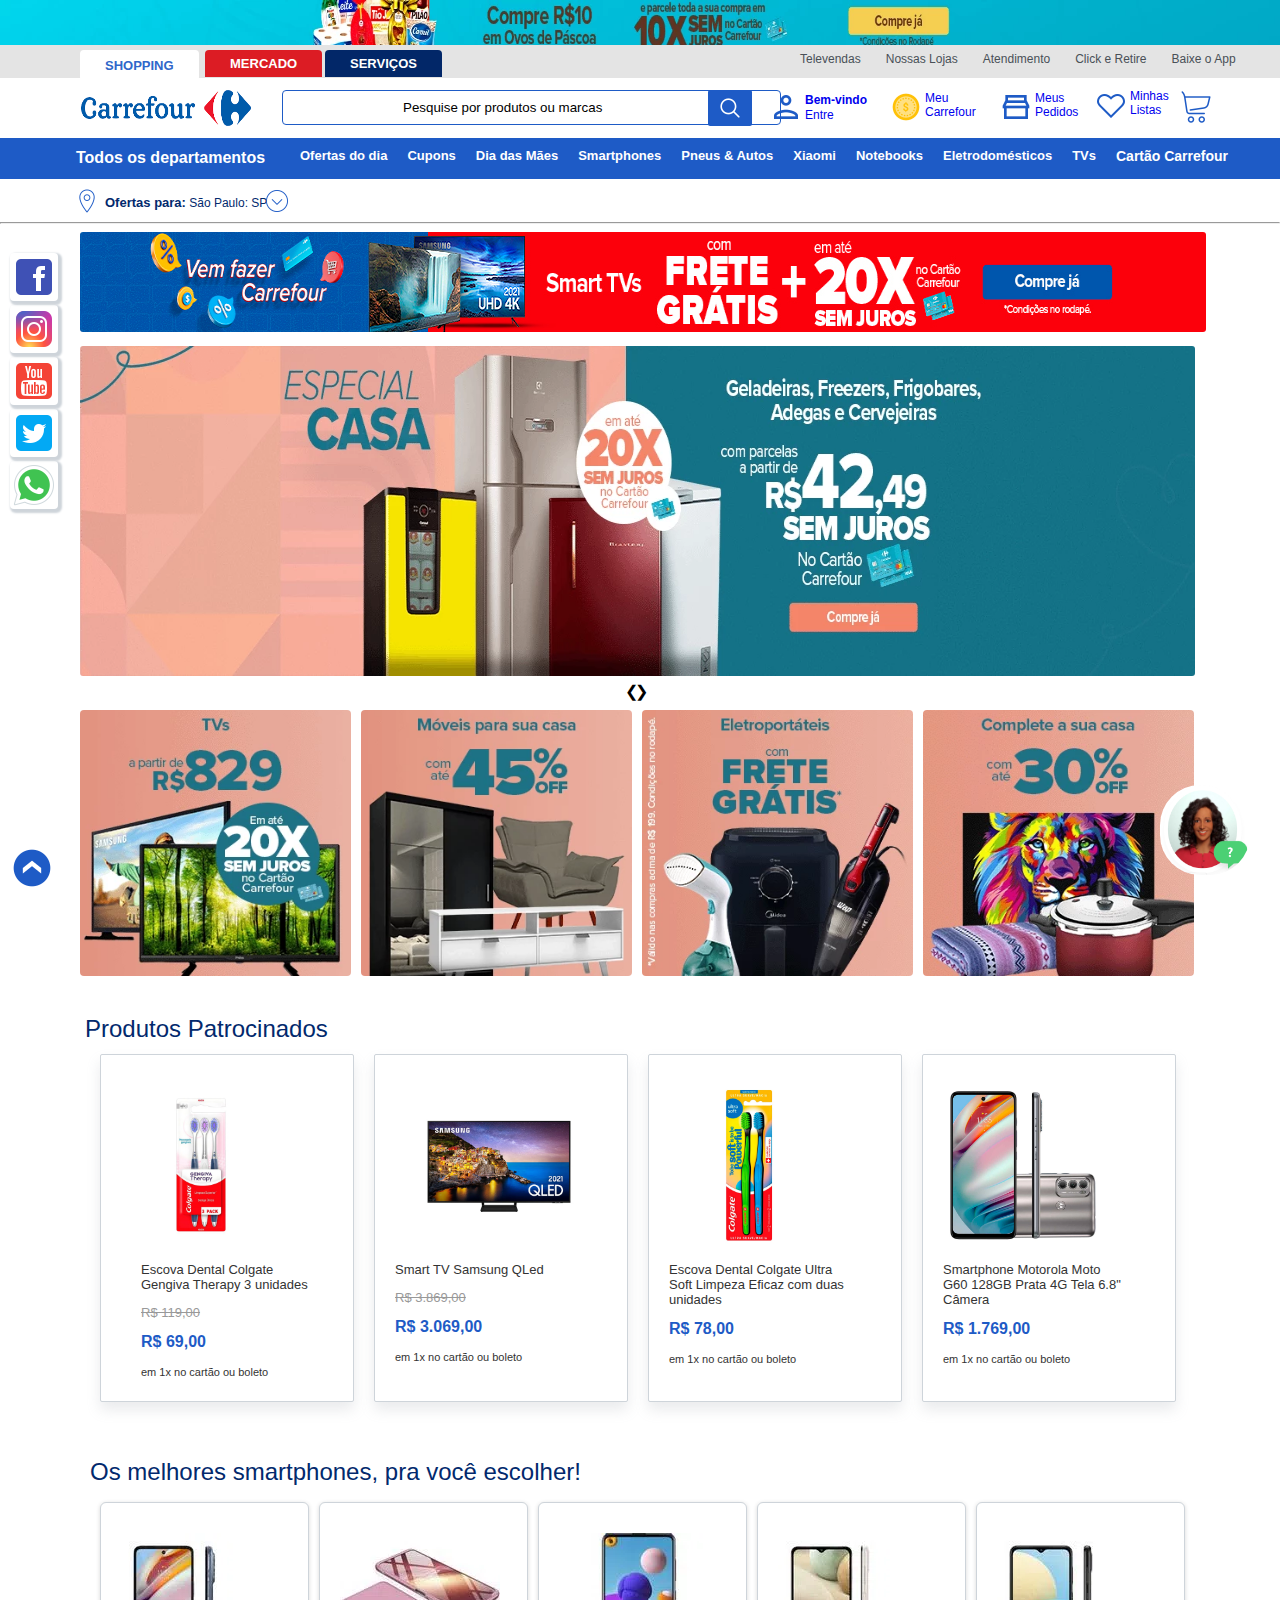
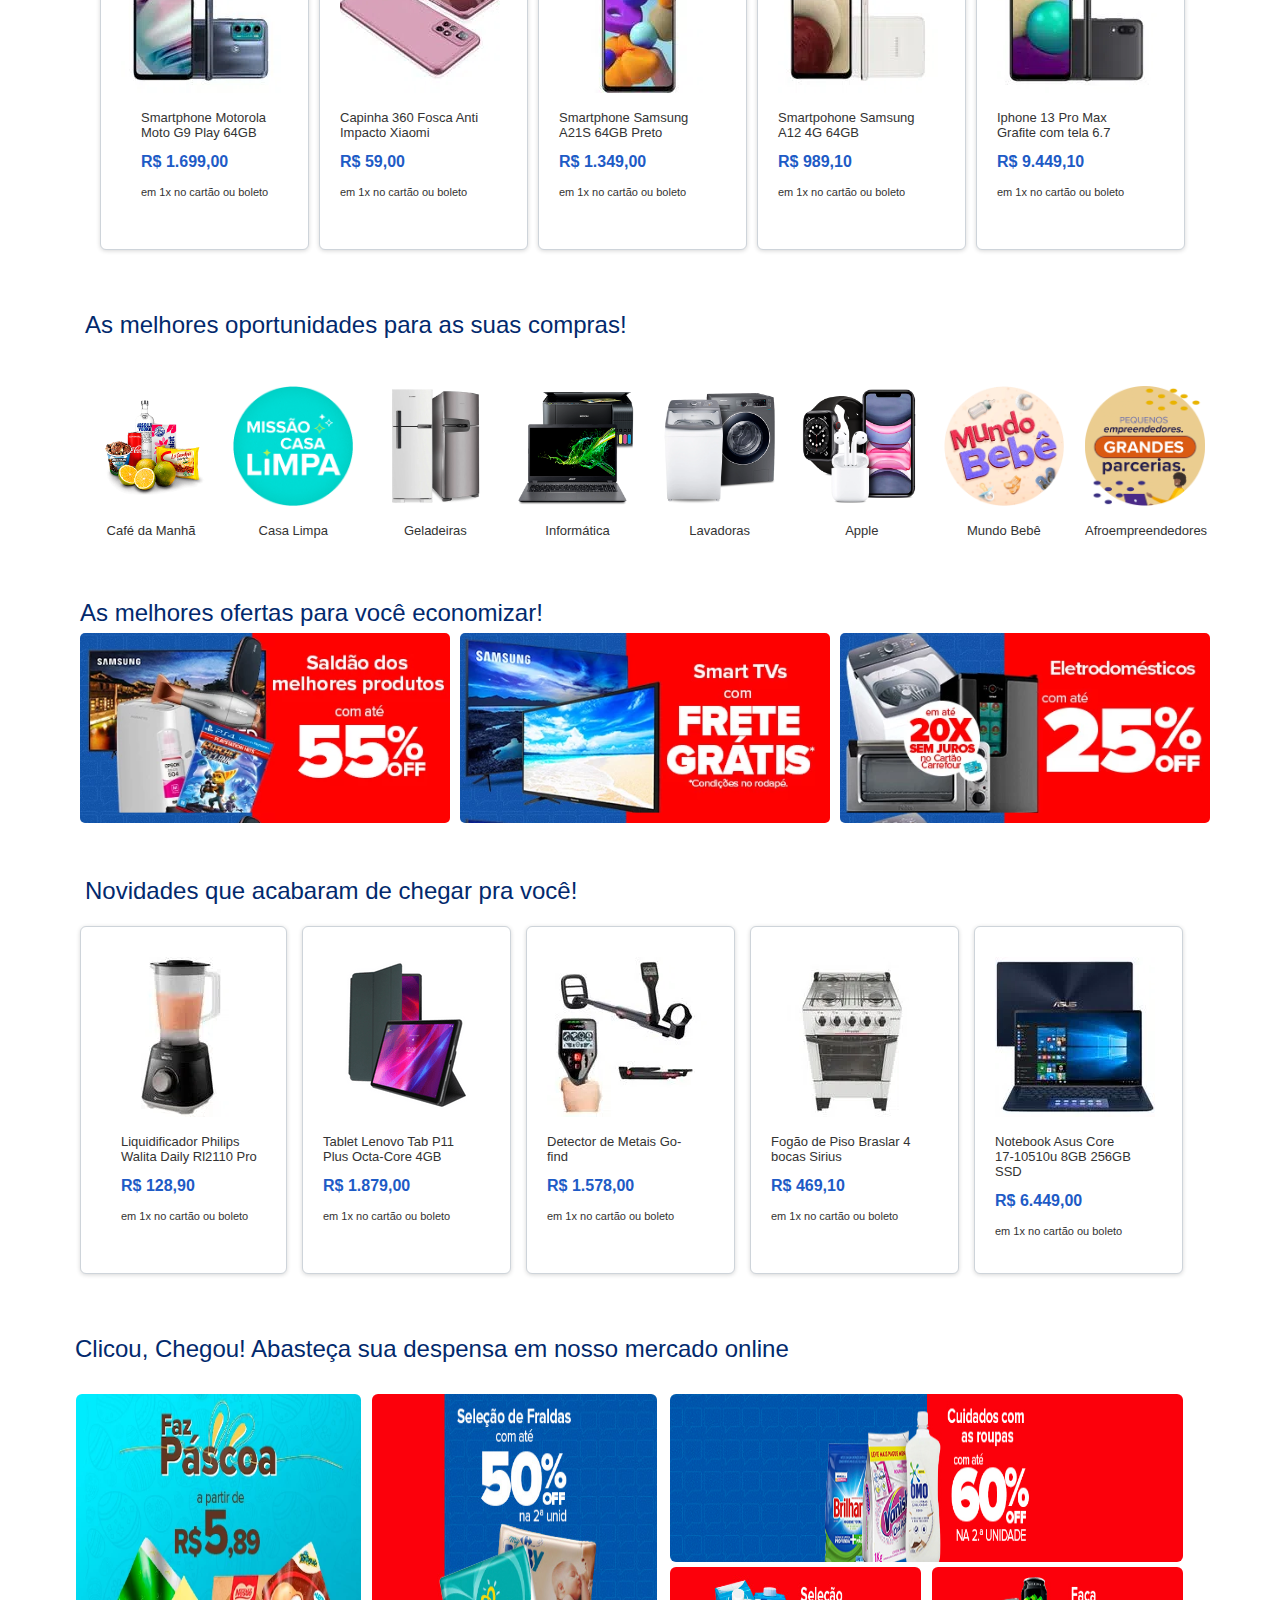
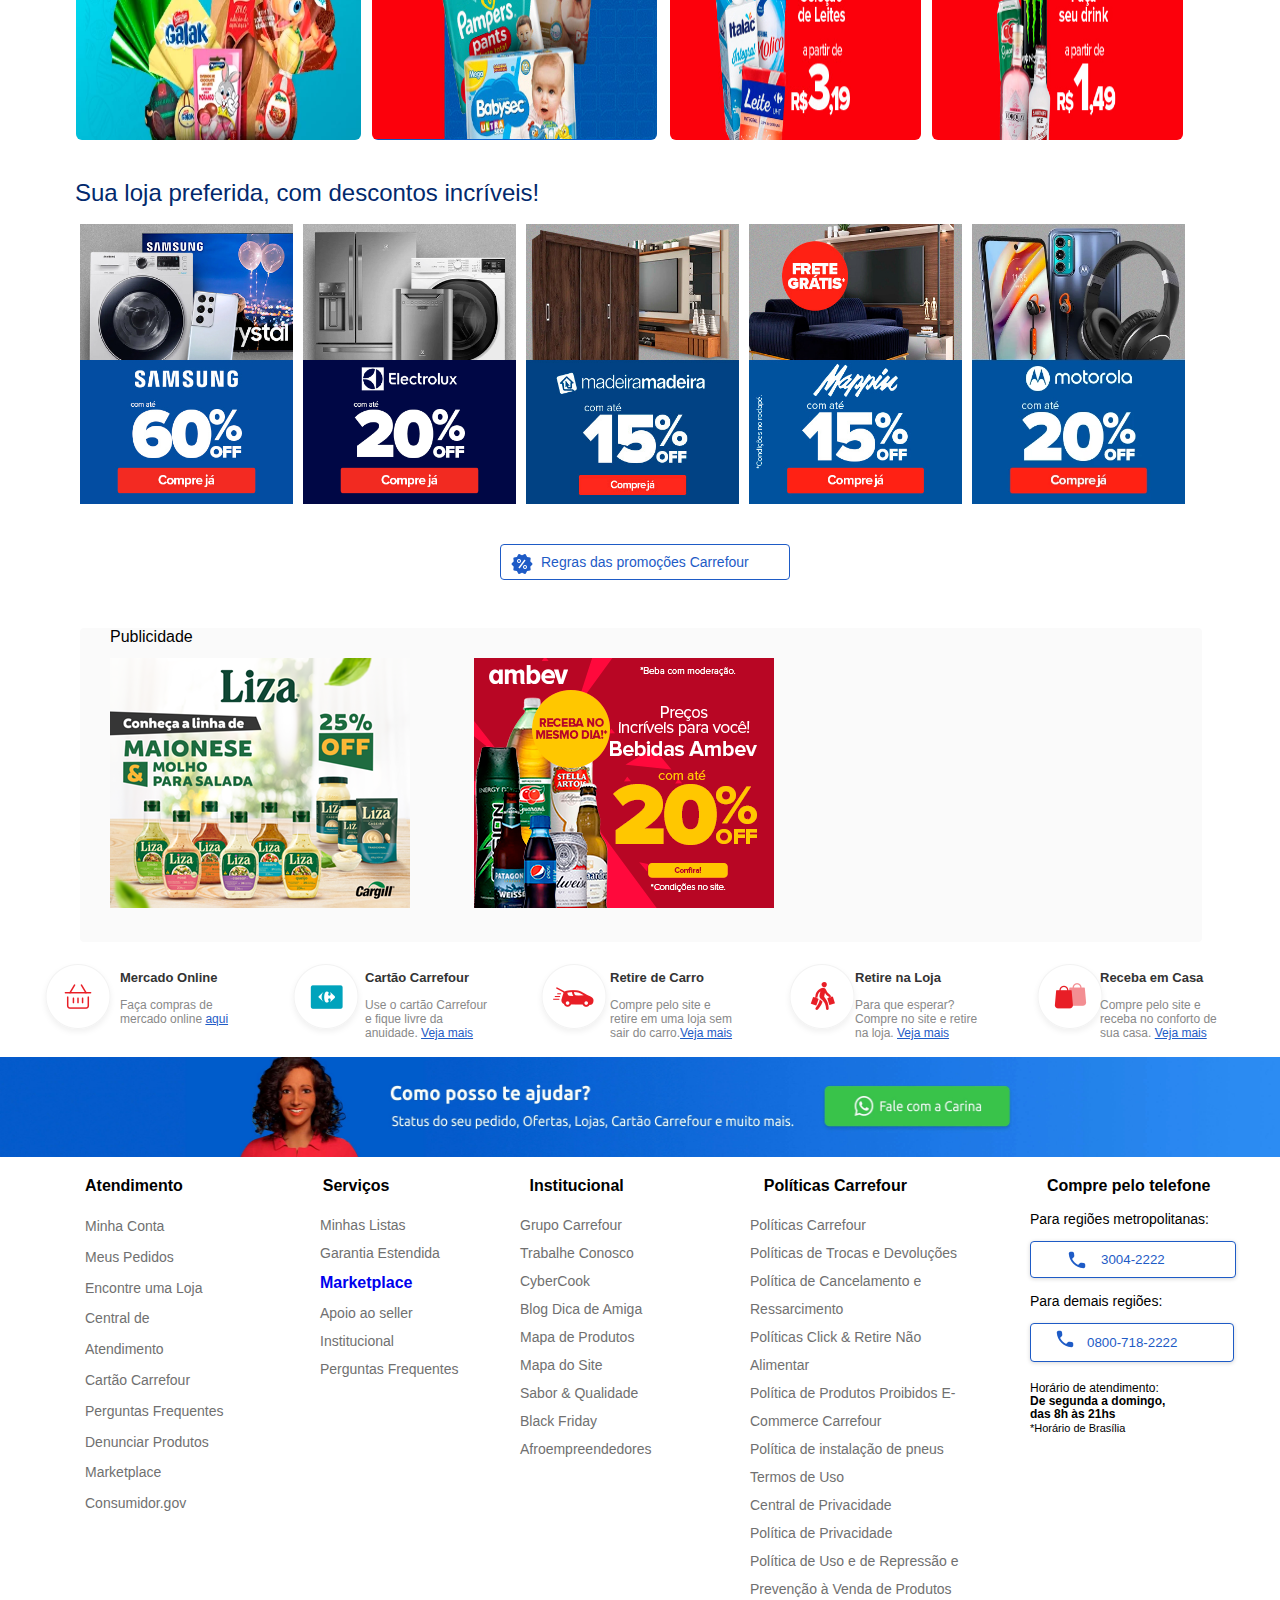
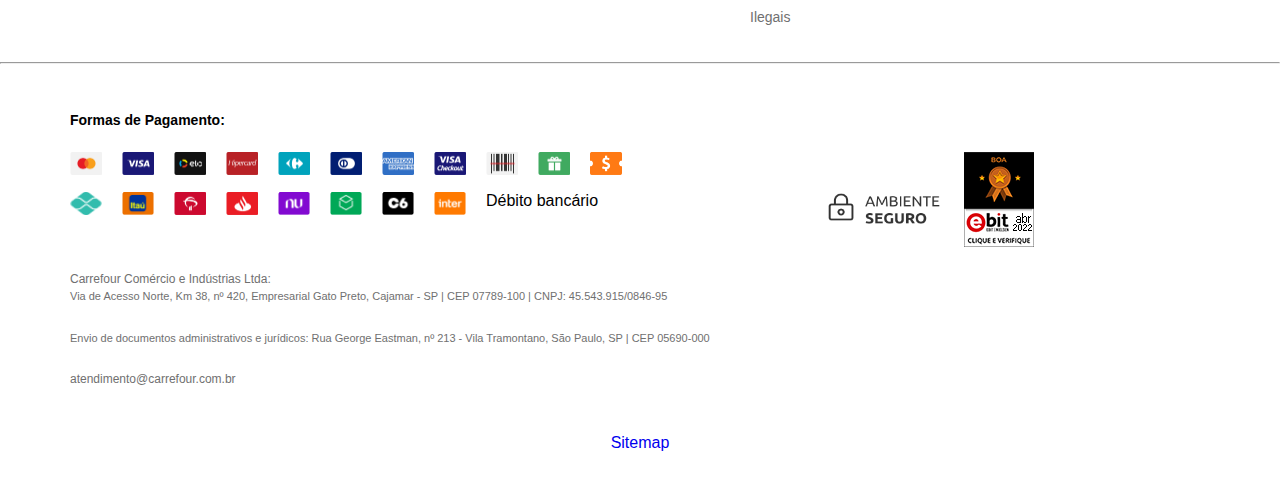
<file: carrefour/Carrefour/index.html>
<!DOCTYPE html>
<html lang="pt-br">
<head>
  <meta charset="UTF-8">
  <meta http-equiv="X-UA-Compatible" content="IE=edge">
  <meta name="viewport" content="width=device-width, initial-scale=1.0">
  <title>Carrefour | "Vem fazer Carrefour"</title>
  <link rel="shortcut icon" href="imagem/icons-carrefour.png" type="image/x-icon">
  <link rel="stylesheet" href="style.css" type="text/css">
  <script src="script.js" defer></script>
</head>

<body>

  <header>
    <!-- Imagem banner ovos de páscoa-->
    <img class="banner1" src="imagem/banner1.webp" alt="Banner compre já" title="Banner compre já">


    <!--Menu shopping/ mercado/ serviço-->
    <nav>
      <ul class="menu1">
        <li class="shopping"><a href="#">SHOPPING</a></li>
        <li class="mercado"><a href="#">MERCADO</a></li>
        <li class="servicos"><a href="#">SERVIÇOS</a></li>
      </ul>
    </nav>


    <!-- Sessão de atendimento banner cinza -->
    <nav>
      <ul class="menu2">
        <li><a href="#">Televendas</a></li>
        <li><a href="#">Nossas Lojas</a></li>
        <li><a href="#">Atendimento</a></li>
        <li><a href="#">Click e Retire</a></li>
        <li><a href="#">Baixe o App</a></li>
      </ul>
    </nav>


    <!-- Banner branco com a logo do Carrefour -->
    <nav class="carrefour">
      <a href="#"><img class="logo" src="imagem/logo-carrefour.png" alt="Logo Carrefour" title="Logo Carrefour" ></a>
      <input class="pesquise" type="text" size="30" value="Pesquise por produtos ou marcas">

      <img class="icon-lupa" src="imagem/icons-lupa.png" alt="icone lupa">

      <ul class="carrefour-item">
        <li>
          <img class="icon-user" src="imagem/icons-user.png" alt="">
          <h3 class="bemvindo"><a href="#">Bem-vindo</a></h3>
          <p class="entre"><a href="#">Entre</a></p>
        </li>

        <li>
          <img class="icon-moeda" src="imagem/icons-moeda.png" alt="">
          <p class="moeda"><a href="#">Meu Carrefour</a></p>
        </li>

        <li>
          <img class="icon-mercado" src="imagem/icons-mercado.png" alt="icone mercado">
          <p class="mercado1"><a href="#">Meus Pedidos</a></p>
        </li>

        <li>
          <img class="icon-heart" src="imagem/icons-heart.png" alt="icone coração">
          <p class="heart"><a href="#">Minhas Listas</a></p>
        </li>

        <li>
          <img class="icon-carrinho" src="imagem/icons-carrinho.png" alt="icone carrinho de compras">
        </li>
      </ul>
    </nav>


    <!-- Banner azul com sessões da loja -->
    <nav class="background-azul">

      <div class="lista-suspensa">
        <button class="lista-suspensa-texto">Todos os departamentos</button>
        <div class="lista-suspensa-conteudo">
          <a href="#">Celulares e Smartphones</a>
          <a href="#">Eletrodomésticos</a>
          <a href="#">Tvs e Vídeo</a>
          <a href="#">Informática</a>
          <a href="#">Pneus</a>
          <a href="#">Eletroportáteis</a>
          <a href="#">Esporte e Lazer</a>
          <a href="#">Cama, Mesa e Banho</a>
          <a href="#">Áudio</a>
          <a href="#">Ar Condicionado e Ventilação</a>
        </div>
      </div>

      <ul class="departamentos">
        <li><a href="#">Ofertas do dia</a></li>
        <li><a href="#">Cupons</a></li>
        <li><a href="#">Dia das Mães</a></li>
        <li><a href="#">Smartphones</a></li>
        <li><a href="#">Pneus & Autos</a></li>
        <li><a href="#">Xiaomi</a></li>
        <li><a href="#">Notebooks</a></li>
        <li><a href="#">Eletrodomésticos</a></li>
        <li><a href="#">TVs</a></li>
        <li class="cartaocarrefour-texto"><a href="#">Cartão Carrefour</a></li>
      </ul>
    </nav>

    <!-- Sessão de localização -->
    <nav>
      <img class="icon-localizacao" src="imagem/icon-localizador.png" alt="icone de localização">
      <p class="ofertas-sp"><span>Ofertas para:</span> São Paulo: SP</p>
      <a href="https://www.google.com.br/maps/@-23.6183758,-46.6995227,15z"><img class="icon-setacirculo" src="imagem/icon-setacirculo.png" alt="icone seta"></a>

      <hr>
    </nav>
  </header>

  <main>
    <!-- redes sociais -->
    <aside>
      <nav class="sidebar-redes-sociais">
        <ul>
          <li><a href="https://www.facebook.com/"><img src="imagem/facebook-aside.png" alt="icone facebook" title="icone facebook" ></a></li>
          <li><a href="https://www.instagram.com/carrefourbrasil/"><img src="imagem/instagram-aside.png" alt="icone instagram" title="icone instagram"></a></li>
          <li><a href="https://www.youtube.com/user/carrefourbrasil"><img src="imagem/youtube-aside.png" alt="youtube" title="icone youtube"></a></li>
          <li><a href="https://twitter.com/carrefourbrasil?ref_src=twsrc%5Egoogle%7Ctwcamp%5Eserp%7Ctwgr%5Eauthor"><img src="imagem/twitter-aside.png" alt="icone twitter" title="icone twitter"></a></li>
          <li><a href="https://api.whatsapp.com/send?phone=551130042222=Ol%C3%A1,%20eu%20sou%20a%20Carina,%20assistente%20virtual%20do%20Carrefour.%20Precisa%20de%20ajuda?%20Manda%20um%20%22Oi%22%20pra%20mim"><img src="imagem/whatsapp-aside.png"  title="icone whatsapp" ></a></li>
        </ul>
      </nav>
    </aside>


    <!-- imagem smart tvs -->
    <nav>
      <a href="#"><img class="banner2" src="imagem/banner2.jpg" alt="banner azul e vermelho com imagens de pneus" title="banner azul e vermelho com imagens de pneus"></a>
    </nav>

    <nav>
      <div class="carrossel">
        <div class="mySlides fade"> <!-- fade faz a imagem aparecer gradativamente -->
          <img src="imagem/carrossel1.webp" alt="imagem de garrafas de bebidas" title="imagem de garrafas de bebidas">
        </div>

        <div class="mySlides fade">
          <img src="imagem/carrossel2.webp" alt="imagem smart Tvs" title="imagem smart Tvs">
        </div>

        <div class="mySlides fade">
          <img src="imagem/carrossel3.webp" alt="imagem de eletrodomésticos Eletrolux" title="imagem de eletrodomésticos Eletrolux">
        </div>

        <a class="esquerda" onclick="plusSlides(-1)"><span class="seta-esquerda"> &#10094;</span></a>
        <a class="direita" onclick="plusSlides(1)"><span class="seta-direita">&#10095;</span></a>
      </div>
    </nav>

    <!-- 4 imagens promoçao -->


    <nav>
      <ul class="oferta-4img">
        <li><a href="#"><img src="imagem/img1.webp" alt="Smart Tvs" title="Smart Tvs" ></a></li>
        <li><a href="#"><img src="imagem/img2.webp" alt="Móveis" title="Móveis"></a></li>
        <li><a href="#"><img src="imagem/img3.png" alt="Eletroportáteis" title="Eletroportáteis"></a></li>
        <li><a href="#"><img src="imagem/img4.webp" alt="Produtos para casa com 30% de desconto" title="Produtos para casa com 30% de desconto"></a></li>
      </ul>
    </nav>


    <!-- Produtos Patrocinados -->
    <nav>
      <h1 class="patrocinados-texto">Produtos Patrocinados</h1>

      <ul class="patrocinados">

        <li class="patrocinado-1"><a href="#"><img src="imagem/img22.jpg" alt="Escova de dentes Colgate" title="Escova de dentes Colgate">
            <p class="texto-produto">Escova Dental Colgate Gengiva Therapy 3 unidades</p>
            <p><span class="texto-riscado">R$ 119,00</span></p>
            <p><span class="valor">R$ 69,00</span></p>
            <p><span class="texto-boleto">em 1x no cartão ou boleto</span></p>
          </a></li>


        <li class="patrocinado-2"><a href="#"><img class="tvsmart" src="imagem/img23.jpg" alt="Smart TV Samsung QLed"  title="Smart TV Samsung QLed">
            <p class="texto-produto">Smart TV Samsung QLed</p>
            <p><span class="texto-riscado">R$ 3.869,00</span></p>
            <p><span class="valor">R$ 3.069,00</span></p>
            <p><span class="texto-boleto">em 1x no cartão ou boleto</span></p>
          </a></li>


        <li class="patrocinado-3"><a href="#"><img src="imagem/img24.webp" alt="Smart TV Samsung QLed"  title="Smart TV Samsung QLed">
            <p class="texto-produto">Escova Dental Colgate Ultra Soft Limpeza Eficaz com duas unidades</p>
            <p><span class="valor">R$ 78,00</span></p>
            <p><span class="texto-boleto">em 1x no cartão ou boleto</span></p>
          </a></li>


        <li class="patrocinado-4"><a href="#"><img src="imagem/img25.jpg" alt="Smartphone Motorola Moto G60" title="Smartphone Motorola Moto G60">
            <p class="texto-produto">Smartphone Motorola Moto G60 128GB Prata 4G Tela 6.8" Câmera</p>
            <p><span class="valor">R$ 1.769,00</span></p>
            <p><span class="texto-boleto">em 1x no cartão ou boleto</span></p>
          </a></li>
      </ul>

    </nav>


    <!--Os melhores smartphones, pra você escolher! -->
    <nav>
      <h1 class="smartphones-texto">Os melhores smartphones, pra você escolher!</h1>

      <ul class="smartphones">

        <li class="smart-1"><a href="#">
            <img src="imagem/img5.webp" alt="Smartphone Motorola" title="Smartphone Motorola" onMouseOver="mouseEmCima(this)"    onMouseOut="mouseFora(this)" onclick="mouseEmcima(this)">
            <p class="texto-produto">Smartphone Motorola Moto G9 Play 64GB</p>
            <p><span class="valor">R$ 1.699,00</span></p>
            <p><span class="texto-boleto">em 1x no cartão ou boleto</span></p>
          </a></li>

        <li class="smart-2"><a href="#">
            <img src="imagem/img73.webp" alt="Capinha 360 Fosca Anti Impacto Xiaomi" title="Capinha 360 Fosca Anti Impacto Xiaomi" onMouseOver="mouseEmCima1(this)" onMouseOut="mouseFora1(this)" onclick="mouseEmcima1(this)">
            <p class="texto-produto">Capinha 360 Fosca Anti Impacto Xiaomi</p>
            <p><span class="valor">R$ 59,00</span></p>
            <p><span class="texto-boleto">em 1x no cartão ou boleto</span></p>
          </a></li>

        <li class="smart-3"><a href="#"><img src="imagem/img7.webp" alt="Smartphone Samsung A21" title="Smartphone Samsung A21" onMouseOver="mouseEmCima2(this)" onMouseOut="mouseFora2(this)" onclick="mouseEmcima(this)">
            <p class="texto-produto">Smartphone Samsung A21S 64GB Preto</p>
            <p><span class="valor">R$ 1.349,00</span></p>
            <p><span class="texto-boleto">em 1x no cartão ou boleto</span></p>
          </a></li>

        <li class="smart-4"><a href="#"><img src="imagem/img8.webp" alt="Smartpohone Samsung A12" title="Smartpohone Samsung A12" onMouseOver="mouseEmCima3(this)" onMouseOut="mouseFora3(this)" onclick="mouseEmcima(this)">
            <p class="texto-produto">Smartpohone Samsung A12 4G 64GB</p>
            <p><span class="valor">R$ 989,10</span></p>
            <p><span class="texto-boleto">em 1x no cartão ou boleto</span></p>
          </a></li>

        <li class="smart-5"><a href="#"><img src="imagem/img9.webp" alt="Smartpohone Samsung Galaxy" title="Smartpohone Samsung Galaxy" onMouseOver="mouseEmCima4(this)" onMouseOut="mouseFora4(this)" onclick="mouseEmcima(this)">
            <p class="texto-produto">Iphone 13 Pro Max Grafite com tela 6.7</p>
            <p><span class="valor">R$ 9.449,10</span></p>
            <p><span class="texto-boleto">em 1x no cartão ou boleto</span></p>
          </a></li>
      </ul>
    </nav>

    <!-- As melhores oportunidades para as suas compras!-->
    <nav>
      <h1 class="oportunidades-texto">As melhores oportunidades para as suas compras!</h1>

      <ul class="item-oportunidades">
        <li><a href="#"><img src="imagem/img10.png"  title="Frutas e leite">
            <p class="texto-hover">Café da Manhã</p>
          </a></li>
        <li><a href="#"><img src="imagem/img11.png" alt="Frase missão casa limpa" title="Frase missão casa limpa">
            <p class="texto-hover">Casa Limpa</p>
          </a></li>
        <li><a href="#"><img src="imagem/img12.png" alt="Geladeiras inox"  title="Geladeiras inox">
            <p class="texto-hover">Geladeiras</p>
          </a></li>
        <li><a href="#"><img src="imagem/img13.png" alt="Notebook e impressora" title="Notebook e impressora">
            <p class="texto-hover">Informática</p>
          </a></li>
        <li><a href="#"><img src="imagem/img14.png" alt="Lavadora" title="Lavadora">
            <p class="texto-hover">Lavadoras</p>
          </a></li>
        <li><a href="#"><img src="imagem/img15.png" alt="Apple" title="Apple">
            <p class="texto-hover">Apple</p>
          </a></li>
        <li><a href="#"><img src="imagem/img16.webp" alt="Frase mundo bebê" title="Frase mundo bebê">
            <p class="texto-hover">Mundo Bebê</p>
          </a> </li>
        <li><a href="#"><img src="imagem/img17.png" alt="Frase pequenos empreendedores grandes parceiras" title="Frase pequenos empreendedores grandes parceiras">
            <p class="texto-hover">Afroempreendedores</p>
          </a></li>
      </ul>
    </nav>

    <!--As melhores ofertas para você economizar!-->
    <nav>
      <h1 class="ofertas-texto">As melhores ofertas para você economizar!</h1>

      <ul class="item-ofertas">
        <li class="img1"></li>
        <li class="img2"></li>
        <li class="img3"></li>
      </ul>
    </nav>

    <!--Novidades que acabaram de chegar pra você!-->

    <nav>
      <h1 class="novidade-texto">Novidades que acabaram de chegar pra você!</h1>

      <ul class="novidade">

        <li class="novidade-1"><a href="javascript:img1()"><img src="imagem/img37.webp" alt="Liquidificador Philips Walita" title="Liquidificador Philips Walita">
            <p class="texto-produto">Liquidificador Philips Walita Daily Rl2110 Pro</p>
            <p><span class="valor">R$ 128,90</span></p>
            <p><span class="texto-boleto">em 1x no cartão ou boleto</span></p>
          </a></li>

        <li class="novidade-2"><a href="javascript:img2()"><img src="imagem/img38.webp" alt="Tablet Lenovo" title="Tablet Lenovo">
            <p class="texto-produto">Tablet Lenovo Tab P11 Plus Octa-Core 4GB</p>
            <p><span class="valor">R$ 1.879,00</span></p>
            <p><span class="texto-boleto">em 1x no cartão ou boleto</span></p>
          </a></li>

        <li class="novidade-3"><a href="javascript:img3()"><img src="imagem/img39.webp" alt="Detector de Metais" title="Detector de Metais">
            <p class="texto-produto">Detector de Metais Go-find</p>
            <p><span class="valor">R$ 1.578,00</span></p>
            <p><span class="texto-boleto">em 1x no cartão ou boleto</span></p>
          </a></li>

        <li class="novidade-4"><a href="javascript:img4()"><img src="imagem/img40.webp" alt="Fogão de Piso Braslar 4 bocas" title="Fogão de Piso Braslar 4 bocas">
            <p class="texto-produto">Fogão de Piso Braslar 4 bocas Sirius </p>
            <p><span class="valor">R$ 469,10</span></p>
            <p><span class="texto-boleto">em 1x no cartão ou boleto</span></p>
          </a></li>

        <li class="novidade-5"><a href="javascript:img5()"><img src="imagem/img41.webp" alt="Notebook Asus Core" title="Notebook Asus Core">
            <p class="texto-produto">Notebook Asus Core 17-10510u 8GB 256GB SSD</p>
            <p><span class="valor">R$ 6.449,00</span></p>
            <p><span class="texto-boleto">em 1x no cartão ou boleto</span></p>
          </a></li>
      </ul>
    </nav>

    <!--Clicou, Chegou! Abasteça sua despensa em nosso mercado online-->
    <nav>
      <h1 class="clicou-texto">Clicou, Chegou! Abasteça sua despensa em nosso mercado online</h1>

      <ul>
        <li class="imagem-item1"><a href="#"><img class="imagem-item1" src="imagem/img27.jpg" alt="Ovos de Páscoa" title="Ovos de Páscoa"></a></li>
        <li><a href="#"><img class="imagem-item2" src="imagem/img28.jpg" alt="Fraldas" title="Fraldas"></a></li>
        <li><a href="#"><img class="imagem-item3" src="imagem/img29.jpg" alt="Produtos de limpeza" title="Produtos de limpeza"></a></li>
        <li><a href="#"><img class="imagem-item4" src="imagem/img30.jpg" alt="Seleção de leites" title="Seleção de leites"></a></li>
        <li><a href="#"><img class="imagem-item5" src="imagem/img31.jpg" alt="Seleção de bebidas" title="Seleção de bebidas"></a></li>
      </ul>
    </nav>

    <!--Sua loja preferida, com descontos incríveis!-->
    <nav>
      <h1 class="desconto-texto">Sua loja preferida, com descontos incríveis!</h1>
      <ul class="desconto-img">
        <li><a href="#"><img src="imagem/img32.jpg" alt="Produtos Samsung 60% de desconto" title="Produtos Samsung 60% de desconto"></a></li>
        <li><a href="#"><img src="imagem/img33.png" alt="Produtos Eletroluz 20% de desconto" title="Produtos Eletroluz 20% de desconto"></a></li>
        <li><a href="#"><img src="imagem/img34.jpg" alt="Produtos MadeiraMadeira 15% de desconto" title="Produtos MadeiraMadeira 15% de desconto"></a></li>
        <li><a href="#"><img src="imagem/img35.jpg" alt="Produtos Mappin 15% de desconto" title="Produtos Mappin 15% de desconto"></a></li>
        <li><a href="#"><img src="imagem/img36.webp" alt="Produtos Motorla 25% de desconto" title="Produtos Motorla 25% de desconto"></a></li>
      </ul>
    </nav>

    <!--Regras das promoções Carrefour -->
    <nav>
      <img class="icon-desconto" src="imagem/icon-desconto.png" alt="Maionese para salada Liza" title="Maionese para salada Liza">
      <p class="regras-texto"><a href="#">Regras das promoções Carrefour</a></p>
    </nav>

    <!-- Publicidade -->
    <aside class="publicidade">
      <h1 class="publicidade-texto">Publicidade</h1>
      <img src="imagem/publicidade-img1.png" alt="Bebidas Ambev" title="Bebidas Ambev">
      <img class="publi-img" src="imagem/publicidade-img2.png" alt="">
    </aside>

    <!--Serviços Carrefour-->

    <nav>
      <ul class="servicos-carrefour">
        <li><a href="#"><img src="imagem/img42.png" alt="icone sacola"></a>
        </li>
        <li><a href="#"><img src="imagem/img43.png" alt="icone carrefour" title="icone carrefour"></a></li>
        <li><a href="#"><img src="imagem/img44.png" alt="icone carro" title="icone carro"></a></li>
        <li><a href="#"><img src="imagem/img45.png" alt="icone pessoa com sacolas" title="icone pessoa com sacolas"></a></li>
        <li><a href="#"><img src="imagem/img46.png" alt="icone sacolas" title="icone sacolas"></a></li>
      </ul>


      <ul class="servico-carrefour">

        <li class="mercado-online">
          <h3 class="servico-titulo">Mercado Online</h3>
          <p class="servico-texto">Faça compras de mercado online <a href="#">aqui</a></p>
        </li>

        <li class="cartao-carrefour">
          <h3 class="servico-titulo">Cartão Carrefour</h3>
          <p class="servico-texto">Use o cartão Carrefour e fique livre da anuidade. <a href="#">Veja mais</a></p>
        </li>

        <li class="retire-carro">
          <h3 class="servico-titulo">Retire de Carro</h3>
          <p class="servico-texto">Compre pelo site e retire em uma loja sem sair do carro.<a href="#">Veja mais</a></p>
        </li>

        <li class="retire-loja">
          <h3 class="servico-titulo">Retire na Loja</h3>
          <p class="servico-texto">Para que esperar? Compre no site e retire na loja. <a href="#">Veja mais</a></p>
        </li>

        <li class="receba-casa">
          <h3 class="servico-titulo">Receba em Casa</h3>
          <p class="servico-texto">Compre pelo site e receba no conforto de sua casa. <a href="#">Veja mais</a></p>
        </li>
      </ul>
    </nav>

    <!--Banner Como posso te ajudar-->
    <nav>
      <img class="banner4" src="imagem/banner4.jpg" alt="banner como posso te ajudar e botão whatsapp" title="banner como posso te ajudar e botão whatsapp">
    </nav>
  </main>


  <!-- footer -->
  <footer>
    <nav>
      <ul class="fale-conosco">
        <li>Atendimento</li>
        <li>Serviços</li>
        <li>Institucional</li>
        <li>Políticas Carrefour</li>
        <li>Compre pelo telefone</li>
      </ul>

      <ul class="atendimento">
        <li><a href="#">Minha Conta</a></li>
        <li><a href="#">Meus Pedidos</a></li>
        <li><a href="#">Encontre uma Loja</a></li>
        <li><a href="#">Central de Atendimento</a></li>
        <li><a href="#">Cartão Carrefour</a></li>
        <li><a href="#">Perguntas Frequentes</a></li>
        <li><a href="#">Denunciar Produtos Marketplace</a></li>
        <li><a href="#">Consumidor.gov</a></li>
      </ul>

      <ul class="minhas-listas">
        <li><a href="#">Minhas Listas </a>
        <li>
        <li><a href="#">Garantia Estendida</a></li>
        <li class="marketplace"><a href="#"> Marketplace</a></li>
        <li><a href="#">Apoio ao seller</a></li>
        <li><a href="#">Institucional</a></li>
        <li><a href="#">Perguntas Frequentes</a></li>
      </ul>

      <ul class="institucional">
        <li><a href="#">Grupo Carrefour</a></li>
        <li><a href="#">Trabalhe Conosco</a></li>
        <li><a href="#">CyberCook</a></li>
        <li><a href="#">Blog Dica de Amiga</a></li>
        <li><a href="#">Mapa de Produtos</a></li>
        <li><a href="#">Mapa do Site</a></li>
        <li><a href="#">Sabor & Qualidade</a></li>
        <li><a href="#">Black Friday</a></li>
        <li><a href="#">Afroempreendedores</a></li>
      </ul>

      <ul class="politicas-carrefour">
        <li><a href="#">Políticas Carrefour</a></li>
        <li><a href="#">Políticas de Trocas e Devoluções</a></li>
        <li><a href="#">Política de Cancelamento e Ressarcimento</a></li>
        <li><a href="#">Políticas Click & Retire Não Alimentar</a></li>
        <li><a href="#">Política de Produtos Proibidos E-Commerce Carrefour</a></li>
        <li><a href="#">Política de instalação de pneus</a></li>
        <li><a href="#">Termos de Uso</a></li>
        <li><a href="#">Central de Privacidade</a></li>
        <li><a href="#">Política de Privacidade</a></li>
        <li><a href="#">Política de Uso e de Repressão e Prevenção à Venda de Produtos Ilegais</a></li>
      </ul>
    </nav>

    <nav>
      <p class="regioes-metropolitanas">Para regiões metropolitanas:</p>
      <button class="telefone-bt1">3004-2222</button>
      <img class="icone-tel1" src="imagem/icon-telefone.png" alt="demais-regioes">
      <p class="demais-regioes">Para demais regiões:</p>
      <button class="telefone-bt2">0800-718-2222</button>
      <img class="icone-tel2" src="imagem/icon-telefone.png" alt="telefone">

      <p class="horario-atendimento">Horário de atendimento:
        <span class="destaque-horario">De segunda a domingo,
          das 8h às 21hs</span>
      </p>
      <p class="horario-brasilia">*Horário de Brasília</p>
    </nav>

    <hr class="hrfooter">

    <section>
      <h3 class="formas-pagamento">Formas de Pagamento:</h3>

      <ul class="formasdepagamento1">
        <li><img src="imagem/img47.png" alt="cartão de crédito" title="Cartão Mastercard"></li>
        <li><img src="imagem/img48.png" alt="cartão de crédito" title="Cartão Visa"></li>
        <li><img src="imagem/img49.png" alt="cartão de crédito" title="Cartão Elo"></li>
        <li><img src="imagem/img50.png" alt="cartão de crédito" title="Cartão Hipercard"></li>
        <li><img src="imagem/img51.png" alt="cartão de crédito" title="Cartão Carrefour"></li>
        <li><img src="imagem/img52.png" alt="cartão de crédito" title="Cartãode crédito"></li>
        <li><img src="imagem/img53.png" alt="cartão de crédito" title="Cartão American Express"></li>
        <li><img src="imagem/img54.png" alt="cartão de crédito" title="Cartão Visa Checkout"></li>
        <li><img src="imagem/img55.png" alt="cartão de crédito" title="Boleto Bancário"></li>
        <li><img src="imagem/img56.png" alt="cartão de crédito" title="Cartão vale presente"></li>
        <li><img src="imagem/img57.png" alt="cartão de crédito" title="Cartão pré pago"></li>

      </ul>
      <ul class="formasdepagamento2">
        <li><img src="imagem/img58.png" alt="cartão de crédito" title="Cartão Picpay"></li>
        <li><img src="imagem/img59.png" alt="cartão de crédito" title="Cartão Itaú"></li>
        <li><img src="imagem/img60.png" alt="cartão de crédito" title="Cartão Bradesco"></li>
        <li><img src="imagem/img61.png" alt="cartão de crédito"  title="Cartão Santander"></li>
        <li><img src="imagem/img62.png" alt="cartão de crédito" title="Cartão Nubank"></li>
        <li><img src="imagem/img63.png" alt="cartão de crédito" title="Cartão de crédito"></li>
        <li><img src="imagem/img64.png" alt="cartão de crédito" title="Cartão C6"></li>
        <li><img src="imagem/img65.png" alt="cartão de crédito" title="Cartão Inter"></li>
        <li>Débito bancário</li>
      </ul>
    </section>

    <div>
      <p class="p1">Carrefour Comércio e Indústrias Ltda:</p>
      <p class="p2">Via de Acesso Norte, Km 38, nº 420, Empresarial Gato Preto, Cajamar - SP | CEP 07789-100 | CNPJ: 45.543.915/0846-95</p>
      <p class="p3">Envio de documentos administrativos e jurídicos:
        Rua George Eastman, nº 213 - Vila Tramontano, São Paulo, SP | CEP 05690-000</p>

      <p class="p4">atendimento@carrefour.com.br</p>
    </div>

    <div class="selo-carrefour">
      <img class="ambiente-seguro" src="imagem/img66.png" alt="ambiente seguro">
      <img src="imagem/selo-carrefour.png" alt="selo de qualidade e-bit" title="selo de qualidade e-bit">
    </div>

    <div>
      <h3 class="sitemap"><a href="#">Sitemap</a></h3>
    </div>

    <div><a class="seta-topo" href="#"><img src="imagem/icon-setatopo.png" alt="icone seta para cima" title="icone seta para cima"></a></div>

    <div><a class="carina" href="modal.html"><img src="imagem/karina.png" alt="imagem assistente virtual Carina" title="imagem assistente virtual Carina"></a>
    </div>

  </footer>

</body>

</html>
</file>
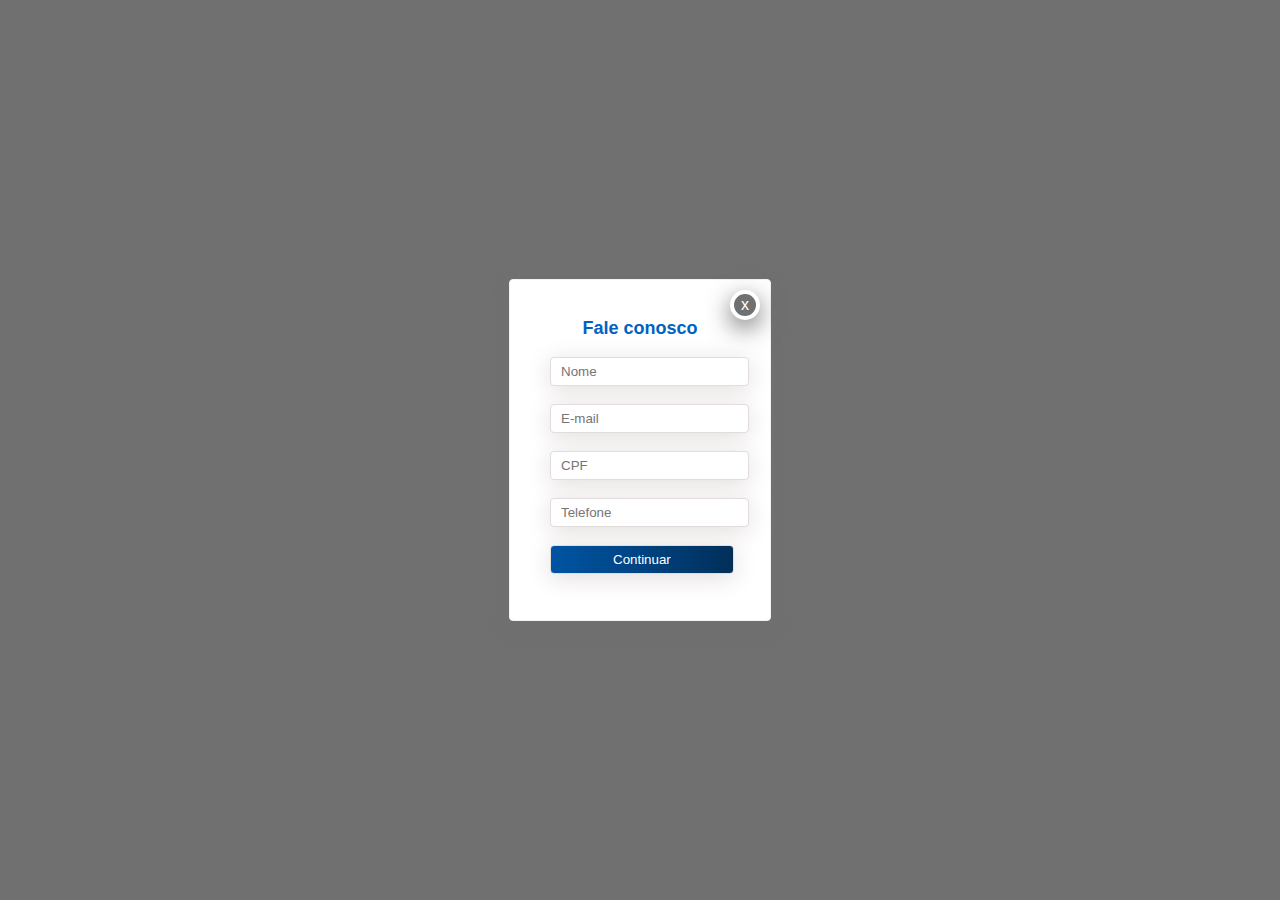
<file: carrefour/Carrefour/modal.html>
<!DOCTYPE html>
<html lang="pt-br">
<head>
  <meta charset="UTF-8">
  <meta http-equiv="X-UA-Compatible" content="IE=edge">
  <meta name="viewport" content="width=device-width, initial-scale=1.0">
  <title>Modal</title>
  <link rel="stylesheet" href="modal.css">
  <script src="script.js" defer></script>
</head>

<body>
  <section id="modal-promocao" class="modal-container mostrar">
    <div class="modal">
  
      <button class="fechar">x</button>
  
      <h3 class="fale-conosco">Fale conosco</h3>
  
      <form>
        <input type="text" class="input" placeholder="Nome"><br><br>
  
        <input type="email" class="input" placeholder="E-mail"><br><br>
  
        <input type="text" class="input" placeholder="CPF"><br><br>
  
        <input type="tel" class="input" placeholder="Telefone"><br><br>
  
        <input class="botao" type="button" value="Continuar">
      </form>
    </div>
  </section>
</body>
</html>
</file>
<file: carrefour/Carrefour/style.css>
body {
  margin: 0px;
  padding: 0px;
  font-family: -apple-system, BlinkMacSystemFont, "Segoe UI", Roboto, Oxygen,
    Ubuntu, Cantarell, "Open Sans", "Helvetica Neue", Arial, Helvetica,
    sans-serif;
}

/*mudança do cor da barra lateral do site*/
::-webkit-scrollbar {
  width: 8px;
  background-color: #ced4da;
}

::-webkit-scrollbar-thumb {
  width: 8px;
  border-radius: 2px ;
  background-color: #1e5bc6;
}

a {
  text-decoration: none;
}

ul,
li {
  list-style: none;
}

/*Imagem banner ovos de páscoa*/
.banner1 {
  display: grid;
  max-width: 100%;
  height: 50px;
}
/*-------------------------------*/

/*Menu shopping/ mercado/ serviço*/
.menu1 {
  display: flex;
  gap: 20px;
  font-size: 13px;
  margin-top: -5px;
  background: #e4e4e4;
  max-width: 100%;
  height: 34px;
  position: relative;
}

.shopping {
  display: block;
  background: #fff;
  padding: 8px 25px;
  margin-top: 5px;
  margin-left: 40px;
  border-radius: 4px;
  position: absolute;
  font-weight: bold;
}

.shopping a {
  color: #2f67ca;
}

.shopping:hover {
  background: #f8f9fa;
  transition: 0.1s ease-out;
}

.mercado {
  background: #dc1c24;
  padding: 6px 25px;
  margin-top: 5px;
  margin-left: 165px;
  border-radius: 4px 4px 0px 0px;
  position: absolute;
  font-weight: bold;
}

.mercado a {
  color: #fff;
}

.mercado:hover {
  background: #e71017;
  transition: 0.1s ease-out;
}

.servicos {
  background: #022768;
  padding: 6px 25px;
  margin-top: 5px;
  margin-left: 285px;
  border-radius: 4px 4px 0px 0px;
  position: absolute;
  font-weight: bold;
}

.servicos a {
  color: #fff;
}

.servicos:hover {
  background: #061e47;
  transition: 0.1s ease-out;
}
/*-------------------------------*/

/*Sessão de atendimento banner cinza*/
.menu2 {
  position: absolute;
  display: flex;
  gap: 25px;
  font-size: 12px;
  margin-top: -40px;
  margin-left: 760px;
}

.menu2 a {
  color: #495057;
}

.menu2 a:hover {
  color: #205cc5;
  transition: 0.1s ease-out;
}
/*-------------------------------*/

/*Banner branco com a logo do Carrefour*/
.carrefour {
  position: relative;
  background: #fff;
  max-width: 100%;
  height: 60px;
  margin-top: -14px;
}

.logo {
  margin-left: 70px;
  width: 15%;
  height: 100%;
}

.pesquise {
  padding: 9px 120px;
  position: absolute;
  margin-top: 12px;
  margin-left: 20px;
  border: solid 1px #1e5bc6;
  border-radius: 4px;
}

.icon-lupa {
  position: absolute;
  margin-top: 12px;
  margin-left: 446px;
  padding: 6px 10px;
  background: #1e5bc6;
  border-radius: 2px;
}

.icon-user {
  position: absolute;
  margin-top: -67px;
  margin-left: 730px;
}

.bemvindo {
  color: #333333;
  position: absolute;
  margin-top: -65px;
  margin-left: 765px;
  font-size: 12px;
  font-weight: bold;
}

.bemvindo a:hover {
  color: #1e5bc6;
}

.entre {
  position: absolute;
  margin-top: -50px;
  margin-left: 765px;
  font-size: 12px;
}

.entre a:hover {
  color: #1e5bc6;
}

.icon-moeda {
  position: absolute;
  margin-top: -67px;
  margin-left: 850px;
}

.moeda {
  position: absolute;
  margin-top: -67px;
  margin-left: 885px;
  font-size: 12px;
  width: 20px;
}

.moeda a:hover {
  color: #1e5bc6;
}

.icon-mercado {
  position: absolute;
  margin-top: -67px;
  margin-left: 960px;
}

.mercado1 {
  position: absolute;
  margin-top: -67px;
  margin-left: 995px;
  font-size: 12px;
  width: 20px;
}

.mercado1 a:hover {
  color: #1e5bc6;
}

.icon-heart {
  position: absolute;
  margin-top: -69px;
  margin-left: 1055px;
}

.heart {
  position: absolute;
  margin-top: -69px;
  margin-left: 1090px;
  font-size: 12px;
  width: 20px;
}

.heart a:hover {
  color: #1e5bc6;
}

.icon-carrinho {
  position: absolute;
  margin-top: -67px;
  margin-left: 1140px;
}
/*------------------------------------*/

/*Banner azul com sessões da loja*/
.background-azul {
  display: block;
  font-size: 13px;
  max-width: 100%;
  background: #1e5bc6;
  height: 41px;
  display: flex;
  flex: wrap;
  position: relative;
}

.lista-suspensa { /*todos os departamentos*/
  position: relative;
  display: inline-block;
}

.lista-suspensa-texto {
  background-color: #1e5bc6;
  color: white;
  font-size: 16px;
  font-weight: 600;
  border: none;
  cursor: pointer;
  margin-left: 70px;
  margin-top: 10px;
}

.lista-suspensa-texto:hover {
  background-color: #fff;
  color: #1e5bc6;
  padding: 2px 8px 7px 4px;
  border-radius: 4px 4px 0 0;
}

.lista-suspensa-conteudo { /*dropdown*/
  display: none;
  position: absolute;
  background-color: #f9f9f9;
  margin-left: 70px;
  z-index: 1;
}

.lista-suspensa-conteudo a {
  color: #000;
  padding: 12px 16px;
  display: block;
}

.lista-suspensa-conteudo a:hover {
  color: #1e5bc6;
  background-color: #f1f1f1;
  text-decoration: underline;
  transition: 0.2s ease-out;
}

.lista-suspensa:hover .lista-suspensa-conteudo {
  display: block; 
}

.lista-suspensa:hover {
  color: #fff;
  background-color: #1e5bc6;
  padding: 5px 10px 5px 5px;
}

.departamentos {
  position: absolute;
  margin-top: 10px;
  margin-left: 260px;
  font-size: 14px;
  display: flex;
  gap: 20px;
  font-size: 13px;
  font-weight: 600;
}

.departamentos a {
  color: #fff;
  background: #1e5bc6;
  border-color: 1px solid transparent;
}

.departamentos a:hover {
  background-color: #fff;
  color: #1e5bc6;
  border-radius: 4px 4px 0 0;
  padding: 2px 5px 14px 5px;
  transform: scale(1.5);
}

.departamentos-texto a {
  color: #fff;
}

/*.departamentos-texto p {
  font-size: 15px;
  border-radius: 4px 4px 0 0;
  padding: 5px 5px;
}*/

.departamentos-texto a:hover {
  font-size: 2.2vh;
  border-radius: 4px 4px 0 0;
  color: #1e5bc6;
  background: #fff;
  padding: 2px 5px 14px 5px;
  transition: 0.2s ease-out;
}

.cartaocarrefour-texto {
  font-size: 14px;
  font-weight: bold;
}
/*------------------------------------*/

/*Sessão de localização*/
.icon-localizacao {
  margin-top: 10px;
  margin-left: 75px;
  position: relative;
}

.ofertas-sp {
  margin-top: -22px;
  margin-left: 105px;
  font-size: 12px;
  color: #02296d;
  position: relative;
}

.ofertas-sp span {
  font-size: 13px;
  font-weight: 600;
}

.icon-setacirculo {
  margin-top: -33px;
  margin-left: 265px;
  font-size: 12px;
  position: absolute;
}

/*------------------------------------*/
/* redes sociais */
.sidebar-redes-sociais {
  position: fixed;
  margin-top: 0px;
  margin-left: -35px;
  padding: 5px;
  z-index: 2;
}

.sidebar-redes-sociais img {
  box-shadow: 2px 2px 2px 2px #ced4da;
  border-radius: 4px;
}

.sidebar-redes-sociais img:hover {
  transform: scale(0.9);
  transition: transform 0.2s;
}

/*imagem smart tvs*/
.banner2 {
  max-width: 88%;
  height: 100px;
  margin-left: 80px;
  border-radius: 3px;
}

@media (max-width: 760px) {
  .banner2 {
    grid-template-columns: 1fr;
    max-width: 70%;
    align-items: center;
  }
}
/*------------------------------------*/

.carrossel {
  max-width: 500px;
  position: relative;
  margin-top: 10px;
}

.carrossel img {
  height: 330px;
  max-width: 1115px;
  margin-left: 80px;
  border-radius: 3px;
}

.next {
  right: 0;
}

.seta-esquerda {
  margin-left: 625px;
  margin-top: 2px;
  position: absolute;
}

.seta-direita {
  margin-left: 635px;
  margin-top: 2px;
  position: absolute;
}

/*------------------------------------*/

/* 4 imagens promoçao*/
.oferta-4img {
  display: grid;
  grid-template-columns: 1fr 1fr 1fr 1fr;
  gap: 10px;
  position: absolute;
  margin-top: 30px;
  margin-left: 40px;
}

.oferta-4img img {
  width: 271px;
  height: 266px;
  border-radius: 4px;
}

@media (max-width: 760px) {
  .oferta-4img {
    grid-template-columns: 1fr 1fr;
    width: 261px;
    height: 256px;
  }

  @media (max-width: 600px) {
    .oferta-4img {
      grid-template-columns: 1fr;
      width: 241px;
      height: 246px;
      margin-left: 100px;
    }
  }
}
/*------------------------------------*/

/*Produtos Patrocinados*/
.patrocinados {
  display: grid;
  gap: 20px;
  grid-template-columns: 1fr 1fr 1fr 1fr;
  position: absolute;
  margin-left: 60px;
  margin-top: -20px;
}

.patrocinados-texto {
  font-size: 24px;
  padding: 15px;
  margin-top: 320px;
  margin-left: 70px;
  color: #02296d;
  font-weight: 400;
  position: relative;
}

.patrocinados img {
  width: 160px;
  height: 160px;
}

.patrocinados img:hover {
  transform: scale(1.2);
  transition: transform 0.2s;
}

.texto-produto {
  font-weight: 500;
  color: #333333;
}

.valor {
  font-size: 16px;
  font-weight: bold;
  color: #1e5bc6;
}

.texto-boleto {
  font-size: 11px;
}

.texto-riscado {
  color: #999999;
  text-decoration: line-through;
}

.patrocinado-1 {
  background-color: #fff;
  width: 220px;
  height: 300px;
  border-radius: 2px;
  border: 1px solid #ced4da;
  box-shadow: rgba(149, 157, 165, 0.2) 0px 8px 14px;
  padding: 30px 12px 16px 20px;
}

.patrocinado-1 p {
  position: relative;
  font-size: 13px;
  color: #333333;
  width: 180px;
  margin-left: 20px;
}

.patrocinado-2 {
  background-color: #fff;
  width: 220px;
  height: 300px;
  border-radius: 2px;
  border: 1px solid #ced4da;
  box-shadow: rgba(149, 157, 165, 0.2) 0px 8px 14px;
  padding: 30px 12px 16px 20px;
}

.patrocinado-2 p {
  position: relative;
  font-size: 13px;
  color: #333333;
  width: 180px;
}

.patrocinado-3 {
  background-color: #fff;
  width: 220px;
  height: 300px;
  border-radius: 2px;
  border: 1px solid #ced4da;
  box-shadow: rgba(149, 157, 165, 0.2) 0px 8px 14px;
  padding: 30px 12px 16px 20px;
}

.patrocinado-3 p {
  position: relative;
  font-size: 13px;
  color: #333333;
  width: 180px;
}

.patrocinado-4 {
  background-color: #fff;
  width: 220px;
  height: 300px;
  border-radius: 2px;
  border: 1px solid #ced4da;
  box-shadow: rgba(149, 157, 165, 0.2) 0px 8px 14px;
  padding: 30px 12px 16px 20px;
}

.patrocinado-4 p {
  position: relative;
  font-size: 13px;
  color: #333333;
  width: 180px;
}

.tvsmart {
  margin-left: 24px;
}
/*------------------------------------*/

/*Os melhores smartphones, pra você escolher!*/
.smartphones {
  display: grid;
  grid-template-columns: 1fr 1fr 1fr 1fr 1fr;
  gap: 10px;
  position: absolute;
  margin-left: 60px;
  margin-top: 0px;
}

.smartphones-texto {
  font-size: 24px;
  margin-top: 400px;
  margin-left: 90px;
  color: #02296d;
  font-weight: 400;
  position: relative;
}

.smart-1 {
  background-color: #fff;
  width: 175px;
  height: 300px;
  border-radius: 6px;
  border: 1px solid #ced4da;
  padding: 30px 12px 16px 20px;
  box-shadow: rgba(0, 0, 0, 0.16) 0px 1px 4px;
}

.smart-1 p {
  position: relative;
  font-size: 13px;
  color: #333333;
  width: 140px;
  margin-left: 20px;
}

.smart-2 {
  background-color: #fff;
  width: 175px;
  height: 300px;
  border-radius: 6px;
  border: 1px solid #ced4da;
  padding: 30px 12px 16px 20px;
  box-shadow: rgba(0, 0, 0, 0.16) 0px 1px 4px;
}

.smart-2 p {
  position: relative;
  font-size: 13px;
  color: #333333;
  width: 140px;
}

.smart-3 {
  background-color: #fff;
  width: 175px;
  height: 300px;
  border-radius: 6px;
  border: 1px solid #ced4da;
  padding: 30px 12px 16px 20px;
  box-shadow: rgba(0, 0, 0, 0.16) 0px 1px 4px;
}

.smart-3 p {
  position: relative;
  font-size: 13px;
  color: #333333;
  width: 140px;
}

.smart-4 {
  background-color: #fff;
  width: 175px;
  height: 300px;
  border-radius: 6px;
  border: 1px solid #ced4da;
  padding: 30px 12px 16px 20px;
  box-shadow: rgba(0, 0, 0, 0.16) 0px 1px 4px;
}

.smart-4 p {
  position: relative;
  font-size: 13px;
  color: #333333;
  width: 140px;
}

.smart-5 {
  background-color: #fff;
  width: 175px;
  height: 300px;
  border-radius: 6px;
  border: 1px solid #ced4da;
  padding: 30px 12px 16px 20px;
  box-shadow: rgba(0, 0, 0, 0.16) 0px 1px 4px;
}

.smart-5 p {
  position: relative;
  font-size: 13px;
  color: #333333;
  width: 140px;
}
/*------------------------------------*/

/*As melhores oportunidades para as suas compras!*/

.oportunidades-texto {
  font-size: 24px;
  padding: 15px;
  margin-top: 410px;
  margin-left: 70px;
  color: #02296d;
  font-weight: 400;
  position: relative;
}

.item-oportunidades img {
  width: 120px;
  height: 120px;
}

.item-oportunidades img:hover {
  width: 122px;
  height: 122px;
}

.texto-hover {
  text-align: center;
  font-size: 13px;
  color: #333333;
}

.item-oportunidades {
  display: grid;
  grid-template-columns: 1fr 1fr 1fr 1fr 1fr 1fr 1fr 1fr;
  gap: 20px;
  margin-left: 50px;
  justify-items: center;
  position: absolute;
}

.item-oportunidades a:hover {
  color: #333333;
  transition: 0.2s ease-out;
}

.item-ofertas {
  position: relative;
  font-size: 24px;
  padding: 15px;
  margin-left: 100px;
  color: #02296d;
  font-weight: 400;
}

@media (max-width: 760px) {
  .item-oportunidades {
    position: relative;
    overflow-x: auto;
    -webkit-overflow-scrolling: touch;
    -ms-overflow-style: -ms-autohiding-scrollbar;
  }
  @media (max-width: 600px) {
    .item-oportunidades {
      grid-template-columns: 1fr 1fr 1fr;
      align-items: center;
      width: 90px;
      height: 90px;
    }
  }
}
/*------------------------------------*/

/*As melhores ofertas para você economizar!*/
.img1 {
  background-image: url(imagem/img18.webp);
  background-position-x: -194px;
  background-position-y: 0px;
  background-size: 800px;
  border-radius: 5px;
  height: 190px;
  width: 370px;
  background-image: no-repeat;
}

.img2 {
  background-image: url(imagem/img19.webp);
  background-position-x: -200px;
  background-position-y: 0px;
  background-size: 800px;
  border-radius: 5px;
  height: 190px;
  width: 370px;
  background-image: no-repeat;
}

.img3 {
  background-image: url(imagem/img20.webp);
  background-position-x: -200px;
  background-position-y: 0px;
  background-size: 800px;
  border-radius: 5px;
  height: 190px;
  width: 370px;
  background-image: no-repeat;
}

.ofertas-texto {
  font-size: 24px;
  padding: 15px 0;
  margin-top: 230px;
  margin-left: 80px;
  color: #02296d;
  font-weight: 400;
  position: relative;
}

.item-ofertas {
  display: grid;
  grid-template-columns: 1fr 1fr 1fr;
  gap: 10px;
  position: absolute;
  margin-left: 65px;
  margin-top: -40px;
  position: absolute;
}

@media (max-width: 760px) {
  .item-ofertas {
    grid-template-columns: 1fr;
    max-width: auto;
  }
  @media (max-width: 600px) {
    .item-ofertas img {
      grid-template-columns: 1fr 1fr;
      align-items: center;
      width: 490px;
      height: 130px;
    }
  }
}
/*------------------------------------*/

/*Novidades que acabaram de chegar pra você!*/
.novidade {
  display: flex;
  gap: 15px;
  margin-top: -10px;
  position: absolute;
}

.novidade-texto {
  font-size: 24px;
  padding: 15px;
  margin-top: 220px;
  margin-left: 70px;
  color: #02296d;
  font-weight: 400;
  position: relative;
}

.novidade-1 {
  background-color: #fff;
  width: 175px;
  height: 300px;
  border-radius: 6px;
  border: 1px solid #ced4da;
  margin-left: 40px;
  padding: 30px 10px 16px 20px;
  box-shadow: rgba(0, 0, 0, 0.16) 0px 1px 4px;
}

.novidade-1 p {
  position: relative;
  font-size: 13px;
  color: #333333;
  width: 140px;
  margin-left: 20px;
}

.novidade-2 {
  background-color: #fff;
  width: 175px;
  height: 300px;
  border-radius: 6px;
  border: 1px solid #ced4da;
  padding: 30px 12px 16px 20px;
  box-shadow: rgba(0, 0, 0, 0.16) 0px 1px 4px;
}

.novidade-2 p {
  position: relative;
  font-size: 13px;
  color: #333333;
  width: 140px;
}

.novidade-3 {
  background-color: #fff;
  width: 175px;
  height: 300px;
  border-radius: 6px;
  border: 1px solid #ced4da;
  padding: 30px 12px 16px 20px;
  box-shadow: rgba(0, 0, 0, 0.16) 0px 1px 4px;
}

.novidade-3 p {
  position: relative;
  font-size: 13px;
  color: #333333;
  width: 140px;
}

.novidade-4 {
  background-color: #fff;
  width: 175px;
  height: 300px;
  border-radius: 6px;
  border: 1px solid #ced4da;
  padding: 30px 12px 16px 20px;
  box-shadow: rgba(0, 0, 0, 0.16) 0px 1px 4px;
}

.novidade-4 p {
  position: relative;
  font-size: 13px;
  color: #333333;
  width: 140px;
}

.novidade-5 {
  background-color: #fff;
  width: 175px;
  height: 300px;
  border-radius: 6px;
  border: 1px solid #ced4da;
  padding: 30px 12px 16px 20px;
  box-shadow: rgba(0, 0, 0, 0.16) 0px 1px 4px;

}

.novidade-5 p {
  position: relative;
  font-size: 13px;
  color: #333333;
  width: 140px;
}
/*------------------------------------*/

/*Clicou, Chegou! Abasteça sua despensa em nosso mercado online*/

/*.clicou {
  display: block;
  gap: 20px;
  position: relative;
}*/

.clicou-texto {
  font-size: 24px;
  padding: 15px;
  margin-top: 400px;
  margin-left: 60px;
  color: #02296d;
  font-weight: 400;
  position: relative;
}

.imagem-item1 {
  border-radius: 6px;
  width: 285px;
  height: 346px;
  margin-left: 18px;
  position: absolute;
}

.imagem-item2 {
  border-radius: 6px;
  width: 285px;
  height: 346px;
  margin-left: 332px;
  position: absolute;
}

.imagem-item3 {
  border-radius: 6px;
  width: 513px;
  height: 168px;
  margin-left: 630px;
  position: absolute;
}

.imagem-item4 {
  border-radius: 6px;
  width: 251px;
  height: 173px;
  margin-top: 173px;
  margin-left: 630px;
  position: absolute;
}

.imagem-item5 {
  border-radius: 6px;
  width: 251px;
  height: 173px;
  margin-top: 173px;
  margin-left: 892px;
  position: absolute;
}
/*------------------------------------*/

/*Sua loja preferida, com descontos incríveis!*/

.desconto-texto {
  font-size: 24px;
  padding: 15px;
  margin-top: 370px;
  margin-left: 60px;
  color: #02296d;
  font-weight: 400;
  position: absolute;
}

.desconto-img {
  display: grid;
  grid-template-columns: 1fr 1fr 1fr 1fr 1fr;
  gap: 10px;
  position: absolute;
  margin-top: 430px;
  margin-left: 40px;
}

.desconto-img img {
  width: 213px;
  height: 280px;
}

/*------------------------------------*/

/*Regras das promoções Carrefour*/
.regras {
  padding: 9px 50px;
  position: relative;
  margin-top: 800px;
  margin-left: 500px;
  border: solid 1px #1e5bc6;
  border-radius: 4px;
  box-shadow: 10px solid #022768;
}

.regras-texto {
  position: relative;
  font-size: 14px;
  color: #02296d;
  position: absolute;
  margin-top: 760px;
  margin-left: 500px;
}

.regras-texto a {
  padding: 9px 40px;
  border-radius: 4px;
  color: #1e5bc6;
  border: 1px solid #1e5bc6;
  box-shadow: 3px solid #333333;
}

.regras-texto a:hover {
  color: #2e9bf8;
  border: 1px solid #2e9bf8;
  transition: 0.1s ease-out;
}

.icon-desconto {
  position: absolute;
  margin-top: 758px;
  margin-left: 510px;
}
/*------------------------------------*/
/* Publicidade */
.publicidade {
  display: block;
  background: #fafafa;
  max-width: 83%;
  position: relative;
  margin-top: 850px;
  margin-left: 80px;
  padding: 30px;
  border-radius: 4px;
}

.publicidade-texto {
  position: absolute;
  font-size: 16px;
  font-weight: 400;
  margin-left: 0px;
  margin-top: -30px;
}

.publi-img {
  margin-left: 60px;
}
/*------------------------------------*/

/*Serviços Carrefour*/

.servicos-carrefour {
  display: grid;
  grid-template-columns: 1fr 1fr 1fr 1fr 1fr;
  margin-top: 20px;
  position: relative;
}

.servico-carrefour li {
  width: 130px;
  display: block;
}

.servico-titulo {
  font-size: 13px;
  color: #333333;
}

.servico-texto {
  font-size: 12px;
  color: #898989;
}

.servico-texto a {
  text-decoration: underline;
  color: #1e5bc6;
}

.servico-texto a:hover {
  color: #2e9bf8;
}

.mercado-online {
  position: absolute;
  margin-top: -100px;
  margin-left: 80px;
}

.cartao-carrefour {
  position: absolute;
  margin-left: 325px;
  margin-top: -100px;
}

.retire-carro {
  position: absolute;
  margin-left: 570px;
  margin-top: -100px;
}

.retire-loja {
  position: absolute;
  margin-left: 815px;
  margin-top: -100px;
}

.receba-casa {
  position: absolute;
  margin-left: 1060px;
  margin-top: -100px;
}

/*Banner como posso te ajudar*/
.banner4 {
  max-width: 100%;
  height: 100px;
}

/*footer*/
.fale-conosco {
  display: flex;
  gap: 140px;
  margin-left: 45px;
  font-size: 16px;
  font-weight: 600;
  position: relative;
}

.atendimento {
  color: #707070;
  margin-top: 0px;
  margin-left: 45px;
  font-size: 14px;
  position: absolute;
  width: 140px;
  line-height: 2.2;
}

.atendimento a {
  color: #707070;
}

.atendimento a:hover {
  text-decoration: underline;
  color: #000;
}

.minhas-listas {
  margin-top: 0px;
  margin-left: 280px;
  font-size: 14px;
  position: absolute;
  line-height: 2;
}

.minhas-listas a {
  color: #707070;
}

.minhas-listas a:hover {
  text-decoration: underline;
  color: #000;
}

.marketplace a {
  font-size: 16px;
  font-weight: 700;
  color: #0000ee;
}

.institucional {
  margin-top: 0px;
  margin-left: 480px;
  font-size: 14px;
  position: absolute;
  line-height: 2;
}

.institucional a {
  color: #707070;
}

.institucional a:hover {
  text-decoration: underline;
  color: #000;
}

.politicas-carrefour {
  margin-top: 0px;
  margin-left: 710px;
  font-size: 14px;
  position: absolute;
  width: 220px;
  line-height: 2;
}

.politicas-carrefour a {
  color: #707070;
}

.politicas-carrefour a:hover {
  text-decoration: underline;
  color: #000;
}


.regioes-metropolitanas {
  margin-top: 0px;
  margin-left: 1030px;
  font-size: 14px;
  position: absolute;
  width: 220px;
}

.telefone-bt1 {
  margin-top: 30px;
  margin-left: 1030px;
  color: #1e5bc6;
  padding: 10px 70px;
  border: 1px solid #1e5bc6;
  border-radius: 4px;
  box-shadow: rgba(0, 0, 0, 0.16) 0px 1px 4px;
  background: #fff;
  position: relative;
}

.icone-tel1{
  margin-left: -170px;
  margin-top: 38px;
  position: absolute;
}

.demais-regioes {
  margin-top: 15px;
  margin-left: 1030px;
  font-size: 14px;
  position: absolute;
  width: 200px;
}

.telefone-bt2 {
  margin-top: 45px;
  margin-left: 1030px;
  color: #1e5bc6;
  padding: 11px 56px;
  border: 1px solid #1e5bc6;
  border-radius: 4px;
  box-shadow: rgba(0, 0, 0, 0.16) 0px 1px 4px;
  background: #fff;
}

.icone-tel2{
  margin-left: -180px;
  margin-top: 50px;
  position: absolute;
}

.horario-atendimento {
  margin-top: 20px;
  margin-left: 1030px;
  font-size: 12px;
  position: absolute;
  line-height: 1.1;
  width: 140px;
}

.destaque-horario {
  font-weight: bold;
}

.horario-brasilia{
  margin-top: 60px;
  margin-left: 1030px;
  font-size: 11px;
  position: absolute;
}

.hrfooter {
  margin-top: 300px;
}

/* Formas de pagamento */
.formas-pagamento {
  font-size: 14px;
  margin-top: 40px;
  margin-left: 70px;
  position: absolute;
}

.formasdepagamento1 {
  display: flex;
  gap: 20px;
  position: absolute;
  margin-left: 30px;
  margin-top: 80px;
}

.formasdepagamento1 img {
  width: 32px;
  height: 23px;
  position: relative;
}

.formasdepagamento2 {
  display: flex;
  gap: 20px;
  position: absolute;
  margin-left: 30px;
  margin-top: 120px;
}

.formasdepagamento2 img {
  width: 32px;
  height: 23px;
  position: relative;
}

.p1 {
  font-size: 12px;
  color: #707070;
  margin-left: 70px;
  margin-top: 200px;
  position: absolute;
}

.p2 {
  font-size: 11px;
  color: #707070;
  margin-left: 70px;
  margin-top: 218px;
  position: absolute;
}

.p3 {
  font-size: 11px;
  color: #707070;
  margin-left: 70px;
  margin-top: 260px;
  position: absolute;
}

.p4 {
  font-size: 12px;
  color: #707070;
  margin-left: 70px;
  margin-top: 300px;
  position: absolute;
}

.selo-carrefour {
  margin-top: 80px;
  margin-left: 800px;
  position: absolute;
}

.ambiente-seguro {
  width: 120px;
  height: 40px;
  padding: 20px;
}

.sitemap {
  font-size: 16px;
  font-weight: 400;
  text-align: center;
  padding: 20px;
  color: #2f67ca;
  margin-top: 350px;
}

.seta-topo {
  padding: 20px;
  position: fixed;
  left: -10px;
  bottom: -14px;
}

.carina img {
  height: 90px;
  width: 90px;
  padding: 20px;
  margin-left: 1140px;
  border-radius: 60px;
  bottom: 5px;
  position: fixed;
}

/*------------------------------------*/
</file>
<file: carrefour/Carrefour/modal.css>
h3 {
  font-size: 18px;
  font-family: -apple-system, BlinkMacSystemFont, 'Segoe UI', Roboto, Oxygen, Ubuntu, Cantarell, 'Open Sans', 'Helvetica Neue', sans-serif;
  text-align: center;
  color: #0062C4;
}

input {
  margin-left: 20px;
  padding: 6px 10px;
  border: 1px solid #e2dcdc;
  border-radius: 4px;
  box-shadow: #e2dcdc 0px 4px 24px;
}

.botao {
  color: #fff;
  background: #00386B;
  padding: 6px 62px;
  border-radius: 4px;
  background: linear-gradient(to right, #0054A3, #004381, #002F59) ;
}

.modal-container {
  width: 100vw;
  height: 100vh;
  position: fixed;
  top: 0px;
  left: 0px;
  background: #707070;
  z-index: 3;
  display: none;
  justify-content: center;
  align-items: center;
}

.modal-container.mostrar {
  display: flex;
}

.modal {
  background: #fff;
  width: 220px;
  height: 300px;
  padding: 20px;
  border: 1px solid #F2F2F2;
  border-radius: 4px;
  box-shadow: #707070 0px 8px 14px;
  position: relative;
}

@keyframes modal {
  from {
    opacity: 0;
    transform: translate3d(0, -60px, 0);/*faz o modal subir assim que a caixa é aberta*/
  }
  to {
    opacity: 1;
    transform: translate3d(0, 0, 0); /*faz o modal descer assim que a caixa é aberta*/
  }
}

.mostrar .modal {
  animation: modal .3s;
}

.fechar {
  font-size: 16px;
  position: absolute;
  top: 10px;
  right: 10px;
  width: 30px;
  height: 30px;
  border-radius: 20px;
  border: 4px solid #fff;
  background: #707070;
  color: #fff;
  cursor: pointer;
  box-shadow: #707070 0px 8px 24px;
}
</file>
